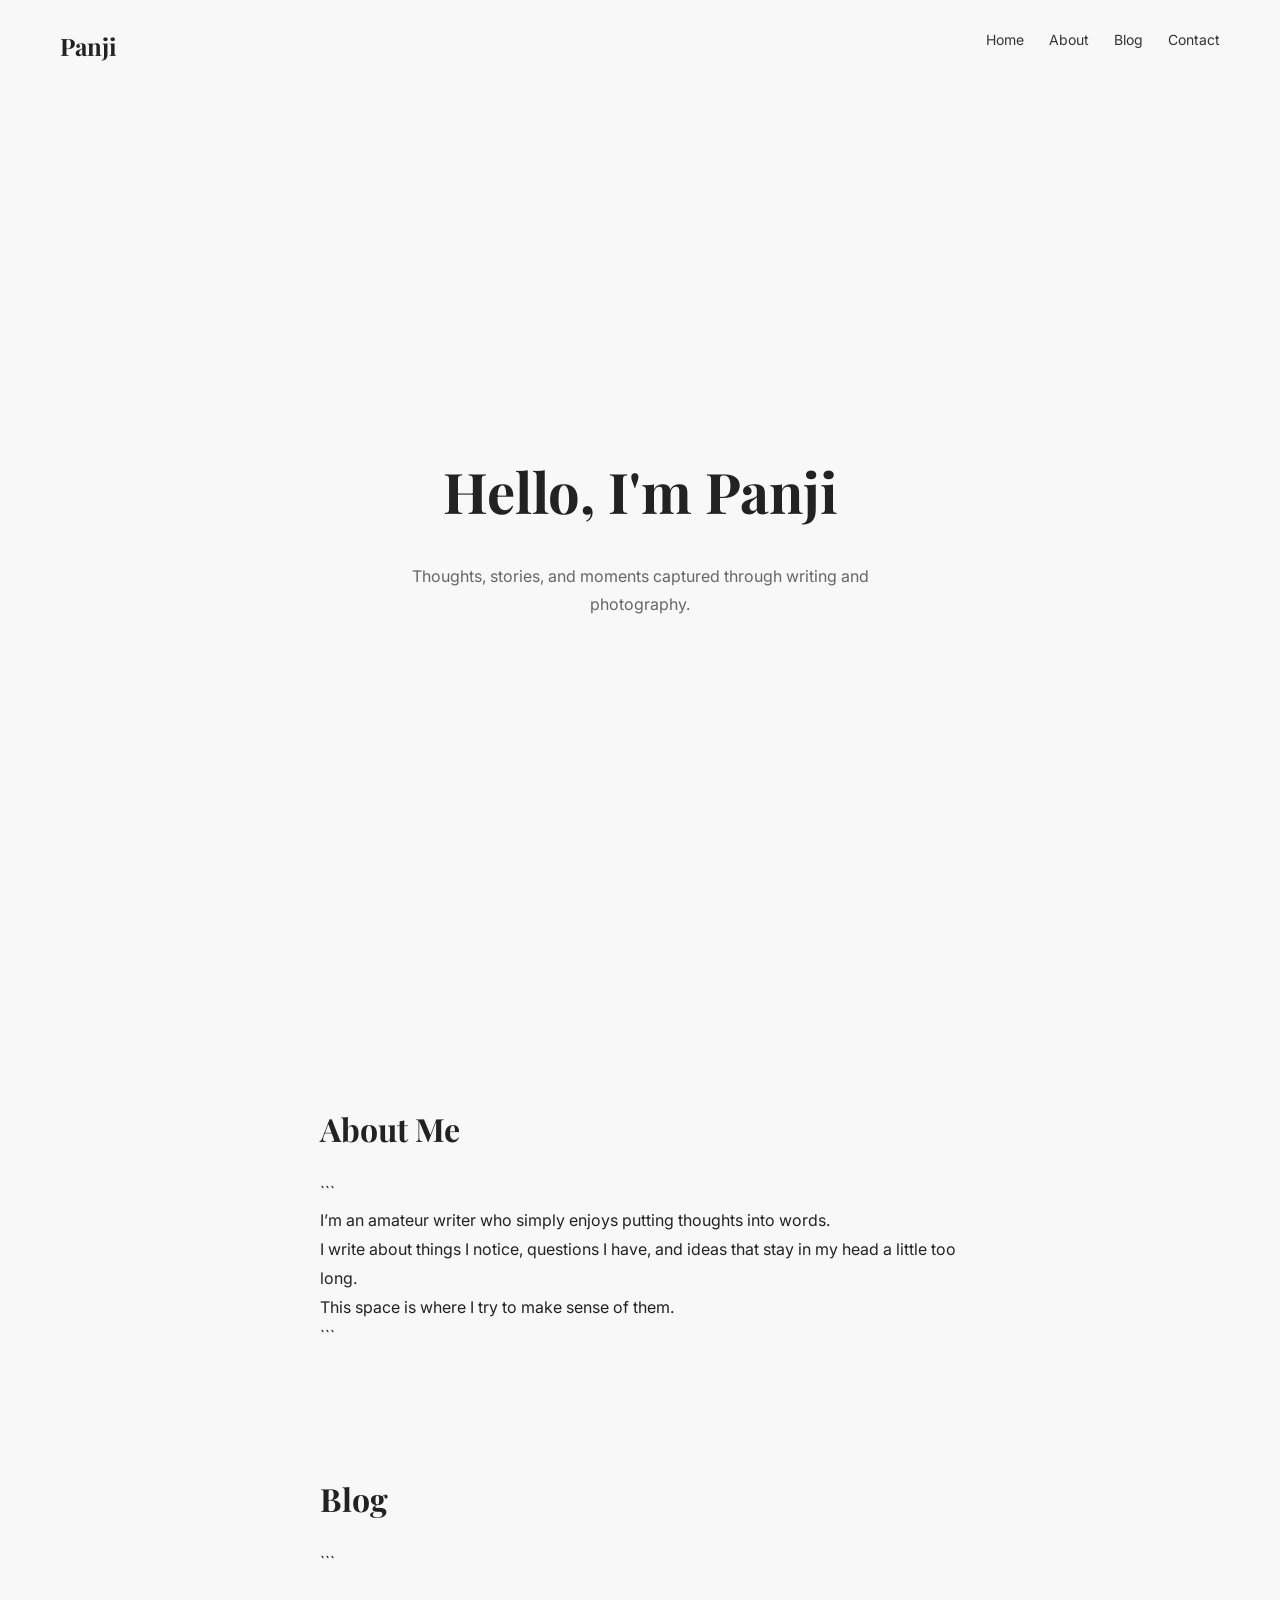
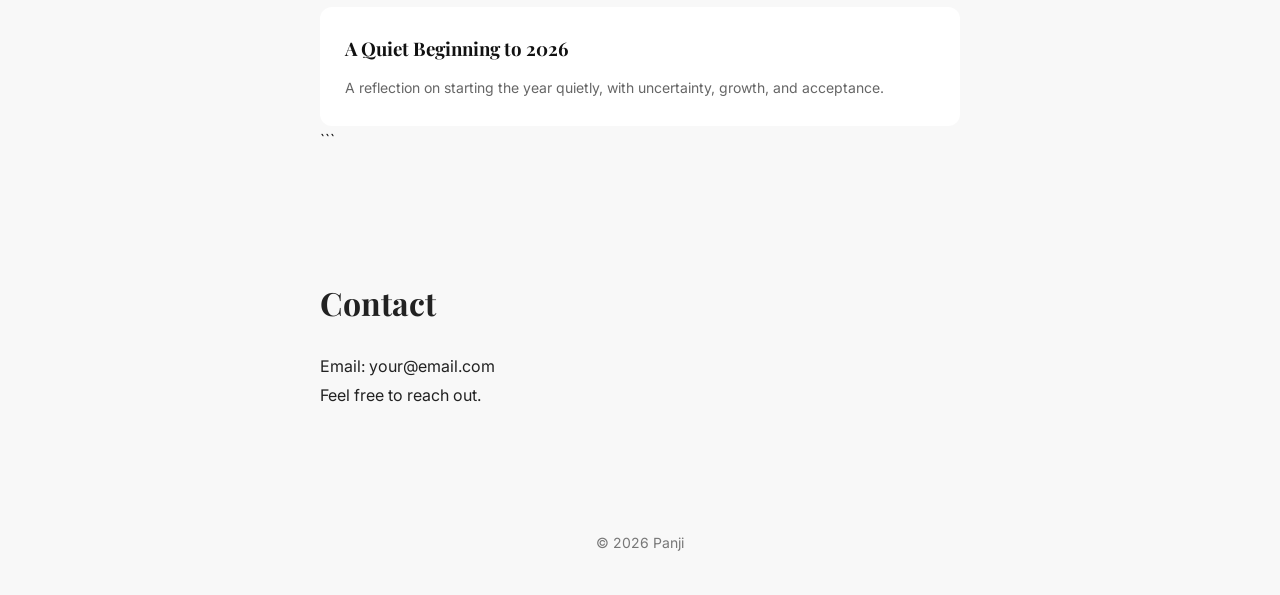
<file: index.html>
<!DOCTYPE html>

<html lang="en">
<head>
  <meta charset="UTF-8">
  <meta name="viewport" content="width=device-width, initial-scale=1.0">
  <title>Panji</title>
  <link rel="stylesheet" href="style.css">
</head>
<body>

  <!-- NAVBAR -->

  <nav>
    <h2>Panji</h2>
    <ul>
      <li><a href="#home">Home</a></li>
      <li><a href="#about">About</a></li>
      <li><a href="#blog">Blog</a></li>
      <li><a href="#contact">Contact</a></li>
    </ul>
  </nav>

  <!-- HOME -->

  <section id="home" class="hero">
    <h1>Hello, I'm Panji</h1>
    <p>Thoughts, stories, and moments captured through writing and photography.</p>
  </section>

  <!-- ABOUT -->

  <section id="about" class="section">
    <h2>About Me</h2>

```
<p>I’m an amateur writer who simply enjoys putting thoughts into words.</p>

<p>
  I write about things I notice, questions I have, and ideas that stay in my head a little too long.
</p>

<p>
  This space is where I try to make sense of them.
</p>
```

  </section>

  <!-- BLOG -->

  <section id="blog" class="section">
    <h2>Blog</h2>

```
<div class="blog-container">

  <div class="blog-card">
    <h3><a href="blog1.html">A Quiet Beginning to 2026</a></h3>
    <p>A reflection on starting the year quietly, with uncertainty, growth, and acceptance.</p>
  </div>

</div>
```

  </section>

  <!-- CONTACT -->

  <section id="contact" class="section">
    <h2>Contact</h2>
    <p>Email: your@email.com</p>
    <p>Feel free to reach out.</p>
  </section>

  <footer>
    <p>© 2026 Panji</p>
  </footer>

</body>
</html>
</file>
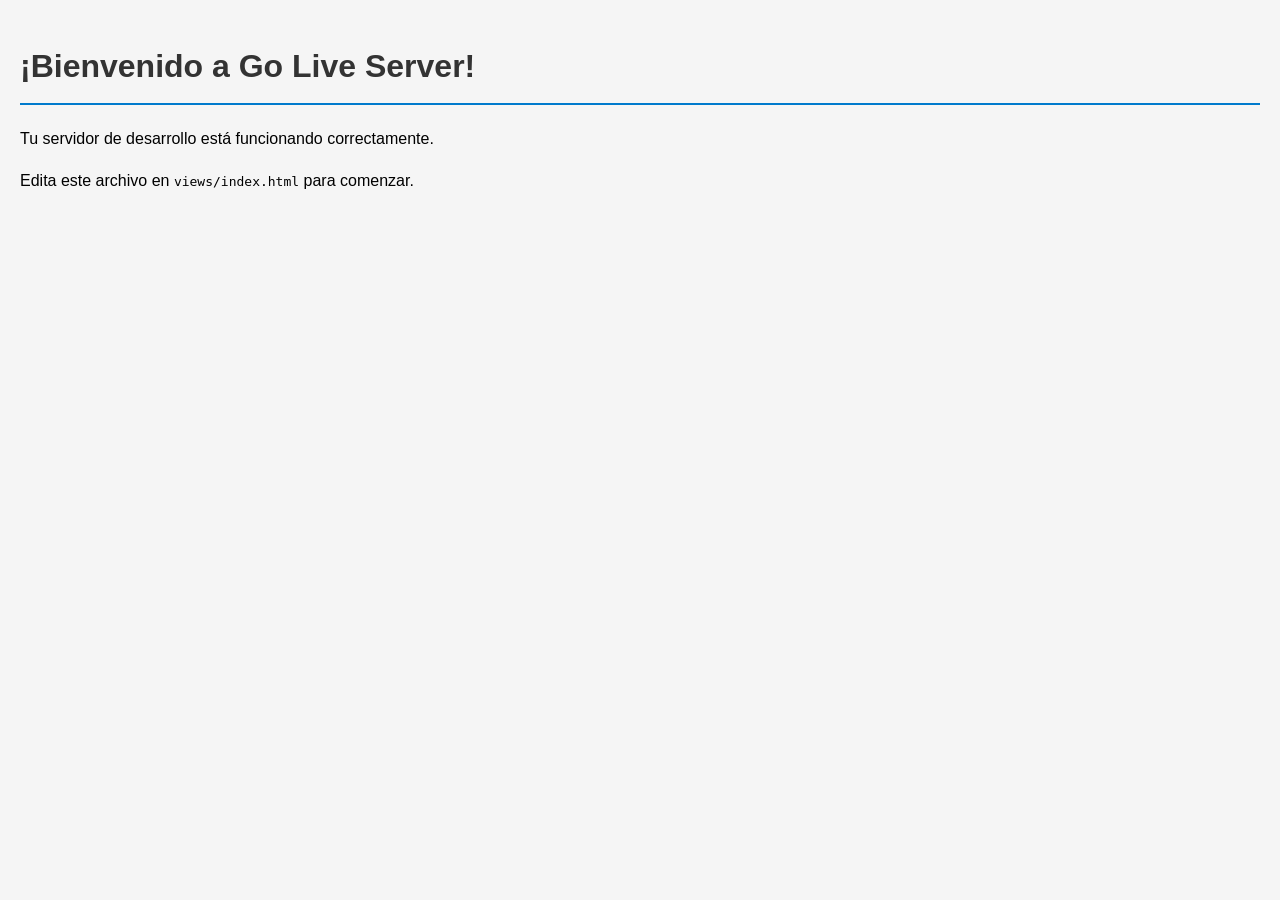
<file: views/index.html>
<!DOCTYPE html>
    <html lang="es">
    <head>
        <meta charset="UTF-8">
        <meta name="viewport" content="width=device-width, initial-scale=1.0">
        <title>Go Live Server - Proyecto</title>
        <link rel="stylesheet" href="/style/styles.css">
    </head>
    <body>
        <h1>¡Bienvenido a Go Live Server!</h1>
        <p>Tu servidor de desarrollo está funcionando correctamente.</p>
        <p>Edita este archivo en <code>views/index.html</code> para comenzar.</p>
        
    </body>
    </html>
</file>
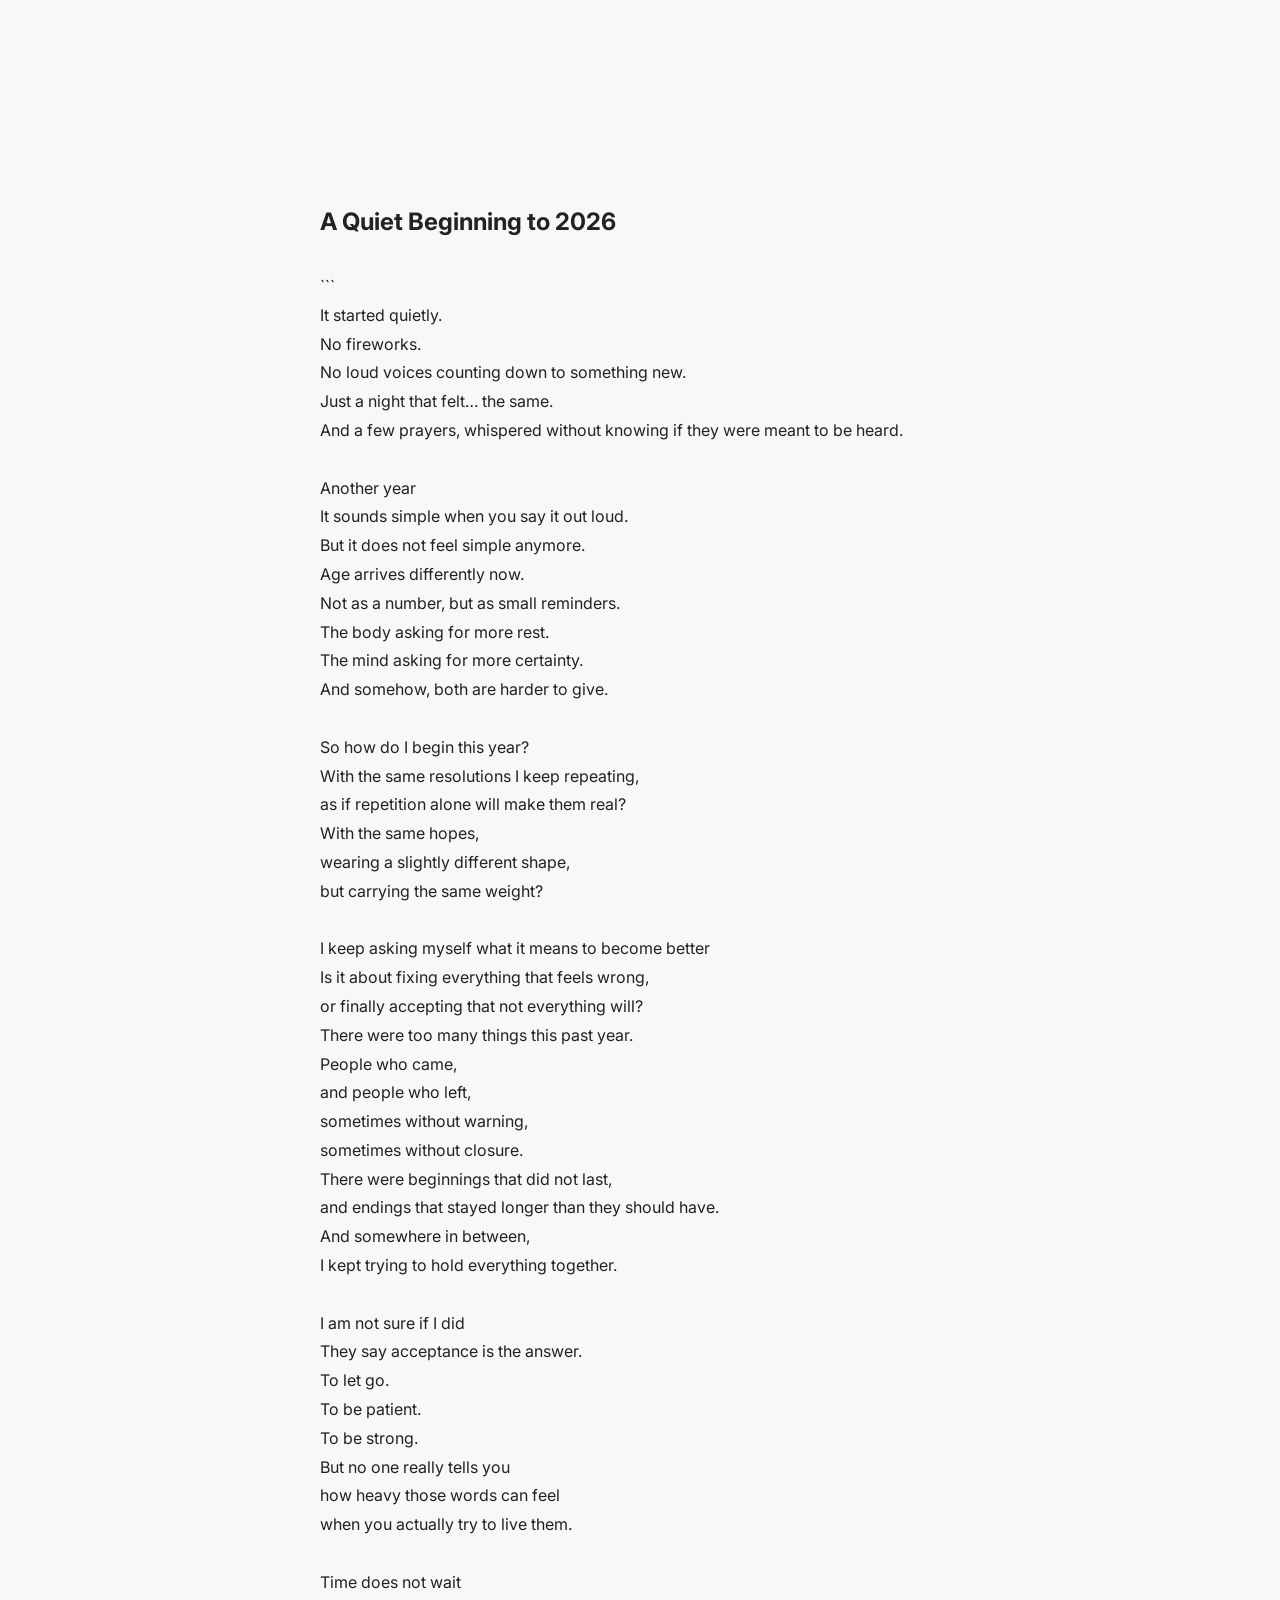
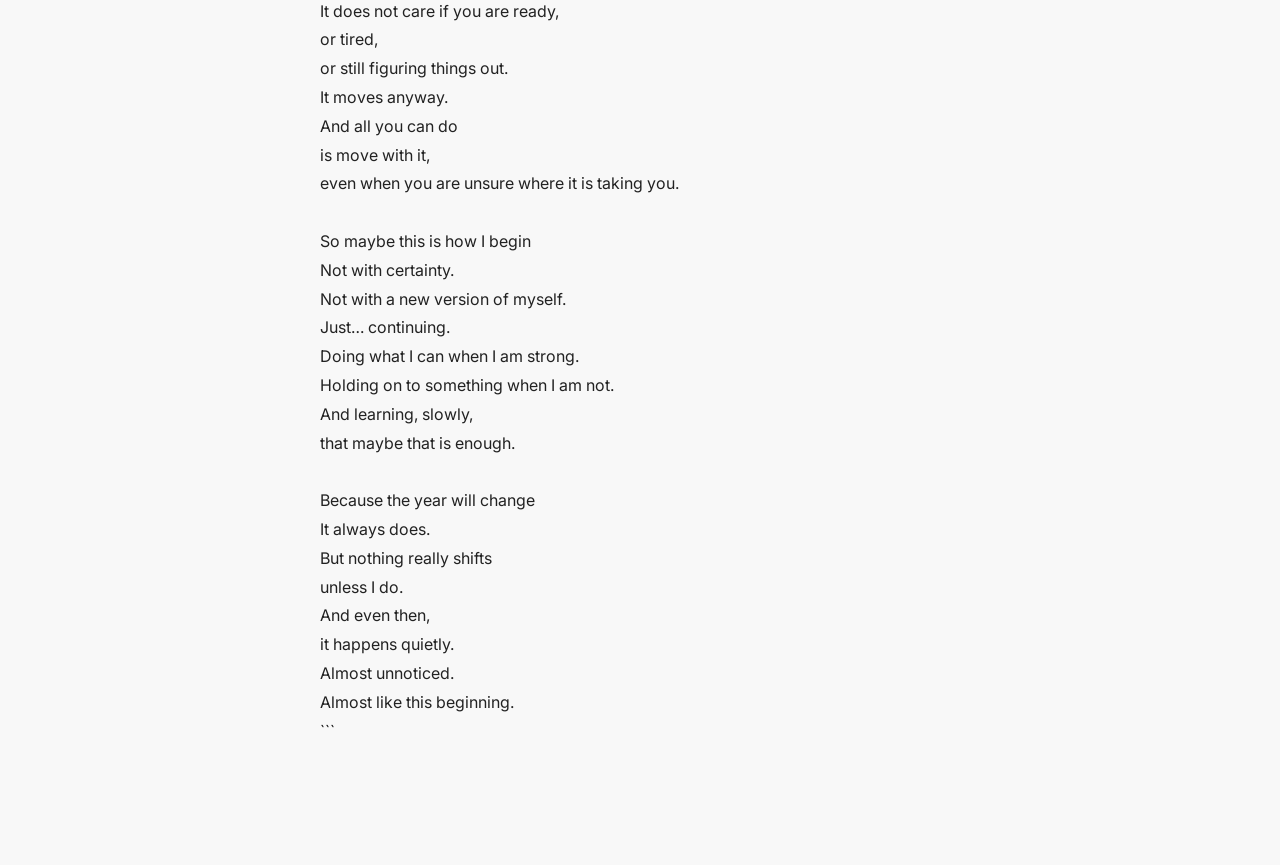
<file: blog1.html>
<!DOCTYPE html>

<html lang="en">
<head>
  <meta charset="UTF-8">
  <title>A Quiet Beginning to 2026</title>
  <link rel="stylesheet" href="style.css">
</head>
<body>

  <section class="section">
    <h1>A Quiet Beginning to 2026</h1>
    <br>

```
<p>It started quietly.</p>
<p>No fireworks.</p>
<p>No loud voices counting down to something new.</p>
<p>Just a night that felt… the same.</p>
<p>And a few prayers, whispered without knowing if they were meant to be heard.</p>

<br>

<p>Another year</p>
<p>It sounds simple when you say it out loud.</p>
<p>But it does not feel simple anymore.</p>
<p>Age arrives differently now.</p>
<p>Not as a number, but as small reminders.</p>
<p>The body asking for more rest.</p>
<p>The mind asking for more certainty.</p>
<p>And somehow, both are harder to give.</p>

<br>

<p>So how do I begin this year?</p>
<p>With the same resolutions I keep repeating,</p>
<p>as if repetition alone will make them real?</p>
<p>With the same hopes,</p>
<p>wearing a slightly different shape,</p>
<p>but carrying the same weight?</p>

<br>

<p>I keep asking myself what it means to become better</p>
<p>Is it about fixing everything that feels wrong,</p>
<p>or finally accepting that not everything will?</p>
<p>There were too many things this past year.</p>
<p>People who came,</p>
<p>and people who left,</p>
<p>sometimes without warning,</p>
<p>sometimes without closure.</p>
<p>There were beginnings that did not last,</p>
<p>and endings that stayed longer than they should have.</p>
<p>And somewhere in between,</p>
<p>I kept trying to hold everything together.</p>

<br>

<p>I am not sure if I did</p>
<p>They say acceptance is the answer.</p>
<p>To let go.</p>
<p>To be patient.</p>
<p>To be strong.</p>
<p>But no one really tells you</p>
<p>how heavy those words can feel</p>
<p>when you actually try to live them.</p>

<br>

<p>Time does not wait</p>
<p>It does not care if you are ready,</p>
<p>or tired,</p>
<p>or still figuring things out.</p>
<p>It moves anyway.</p>
<p>And all you can do</p>
<p>is move with it,</p>
<p>even when you are unsure where it is taking you.</p>

<br>

<p>So maybe this is how I begin</p>
<p>Not with certainty.</p>
<p>Not with a new version of myself.</p>
<p>Just… continuing.</p>
<p>Doing what I can when I am strong.</p>
<p>Holding on to something when I am not.</p>
<p>And learning, slowly,</p>
<p>that maybe that is enough.</p>

<br>

<p>Because the year will change</p>
<p>It always does.</p>
<p>But nothing really shifts</p>
<p>unless I do.</p>
<p>And even then,</p>
<p>it happens quietly.</p>
<p>Almost unnoticed.</p>
<p>Almost like this beginning.</p>
```

  </section>

</body>
</html>
</file>
<file: style.css>
@import url('https://fonts.googleapis.com/css2?family=Playfair+Display:wght@400;600&family=Inter:wght@300;400&display=swap');

* {
  margin: 0;
  padding: 0;
  box-sizing: border-box;
  }

body {
font-family: 'Inter', sans-serif;
background: #f8f8f8;
color: #222;
line-height: 1.8;
}

/* NAVBAR */
nav {
display: flex;
justify-content: space-between;
padding: 25px 60px;
background: transparent;
position: fixed;
width: 100%;
top: 0;
}

nav h2 {
font-family: 'Playfair Display', serif;
}

nav ul {
display: flex;
list-style: none;
}

nav ul li {
margin-left: 25px;
}

nav a {
text-decoration: none;
color: #333;
font-size: 14px;
}

/* HERO */
.hero {
height: 100vh;
display: flex;
flex-direction: column;
justify-content: center;
align-items: center;
max-width: 700px;
margin: auto;
text-align: center;
padding: 0 20px;
}

.hero h1 {
font-family: 'Playfair Display', serif;
font-size: 3.5rem;
margin-bottom: 20px;
}

.hero p {
font-size: 1rem;
color: #666;
max-width: 500px;
}

/* SECTION */
.section {
max-width: 680px;
margin: 120px auto;
padding: 0 20px;
}

.section h2 {
font-family: 'Playfair Display', serif;
font-size: 2rem;
margin-bottom: 20px;
}

/* BLOG */
.blog-container {
margin-top: 30px;
}

.blog-card {
padding: 25px;
border-radius: 12px;
background: white;
transition: 0.3s;
}

.blog-card:hover {
transform: translateY(-4px);
}

.blog-card h3 {
font-family: 'Playfair Display', serif;
margin-bottom: 10px;
}

.blog-card a {
text-decoration: none;
color: #111;
}

.blog-card p {
color: #666;
font-size: 14px;
}

/* FOOTER */
footer {
text-align: center;
margin: 80px 0 40px;
font-size: 14px;
color: #777;
}

body {
  padding-top: 80px;
}
</file>
<file: style/styles.css>
/* Estilos básicos - Go Live Server */
body {
    font-family: 'Segoe UI', Tahoma, Geneva, Verdana, sans-serif;
    margin: 0;
    padding: 20px;
    line-height: 1.6;
    background-color: #f5f5f5;
}

h1 {
    color: #333;
    border-bottom: 2px solid #007acc;
    padding-bottom: 10px;
}
</file>
